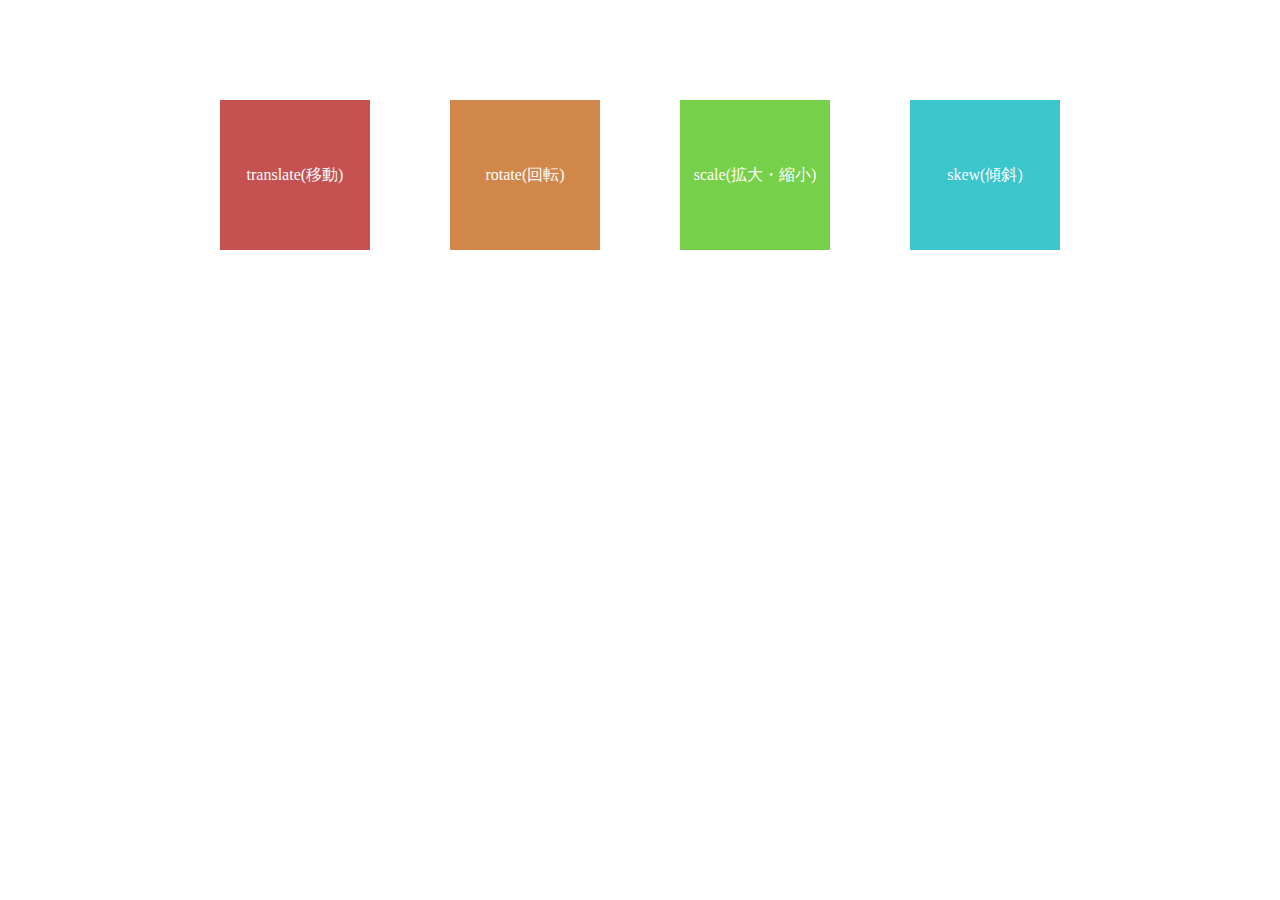
<file: basis/index.html>
<!DOCTYPE html>
<html lang="ja">
  <head>
    <meta charset="utf-8">
    <link href="css/style.css" rel="stylesheet" type="text/css">
    <title>CSSアニメーション</title>
  </head>
  <body>
    <div class="contents">
      <div class="box translate">translate(移動)</div>
      <div class="box rotate">rotate(回転)</div>
      <div class="box scale">scale(拡大・縮小)</div>
      <div class="box skew">skew(傾斜)</div>
    </div>
  </body>
</html>
</file>
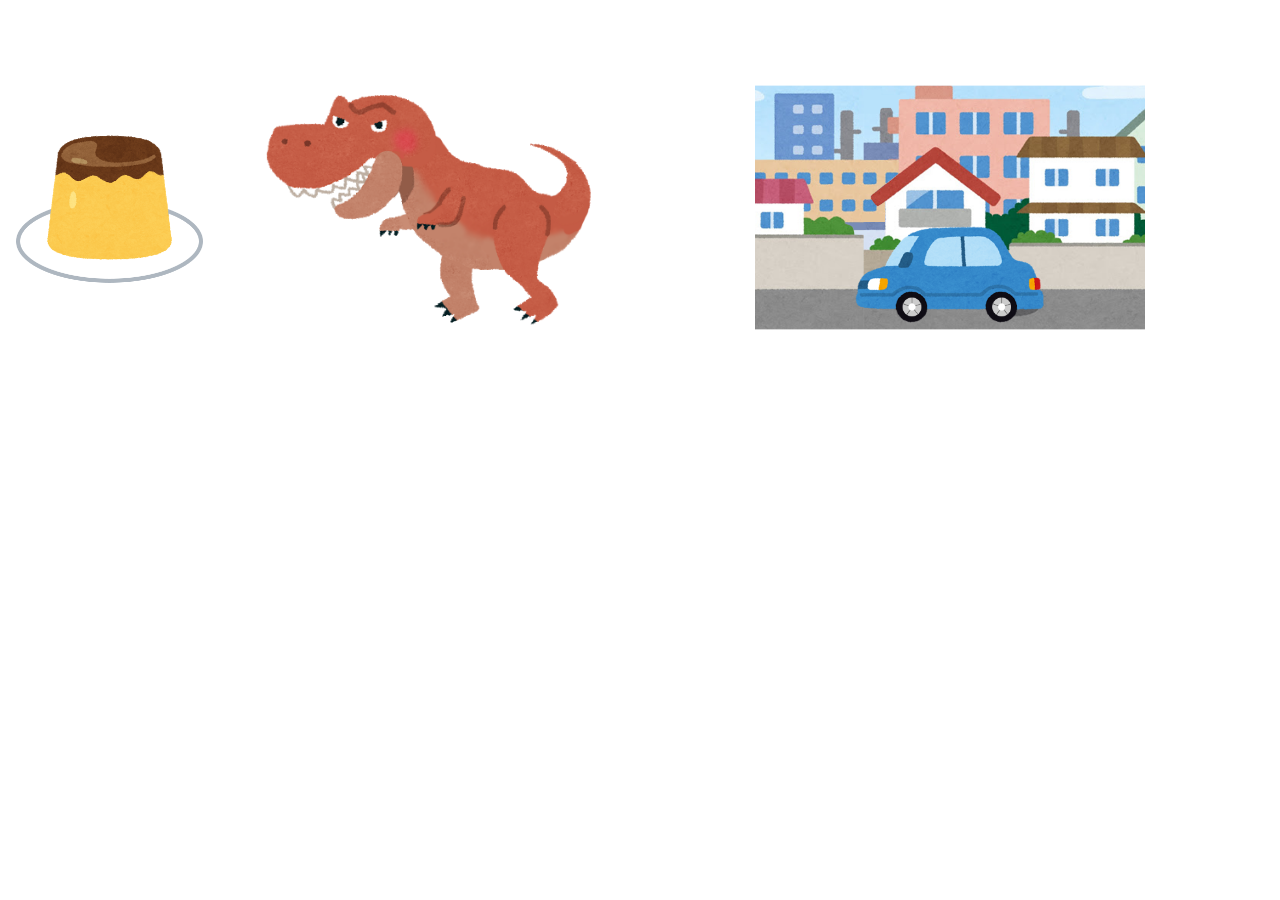
<file: illust-shop/index.html>
<!DOCTYPE html>
<html lang="ja">
  <head>
    <meta charset="utf-8">
    <link href="css/style.css" rel="stylesheet" type="text/css">
    <title>CSSアニメーション</title>
  </head>
  <body>
    <div class="content-wrap">
      <div class="content pudding"><img class="pudding__body" src="images/pudding/pudding.png" alt=""><img class="pudding__plate" src="images/pudding/plate.png" alt=""></div>
      <div class="content tyranno">
        <div class="face-wrap"><img class="tyranno__lower-jaw" src="images/tyranno/lower-jaw.png" alt=""><img class="tyranno__face" src="images/tyranno/face.png" alt=""></div><img class="tyranno__hand-left" src="images/tyranno/hand-left.png" alt=""><img class="tyranno__leg-left" src="images/tyranno/leg-left.png" alt=""><img class="tyranno__tail" src="images/tyranno/tail.png" alt=""><img class="tyranno__body" src="images/tyranno/body.png" alt=""><img class="tyranno__hand-right" src="images/tyranno/hand-right.png" alt=""><img class="tyranno__leg-right" src="images/tyranno/leg-right.png" alt="">
      </div>
      <div class="content car-animation">
        <div class="car"><img class="car__body" src="images/car/car-body.png" alt=""><img class="car__wheel car__wheel--behind" src="images/car/wheel.png" alt=""><img class="car__wheel car__wheel--front" src="images/car/wheel.png" alt=""></div>
      </div>
    </div>
  </body>
</html>
</file>
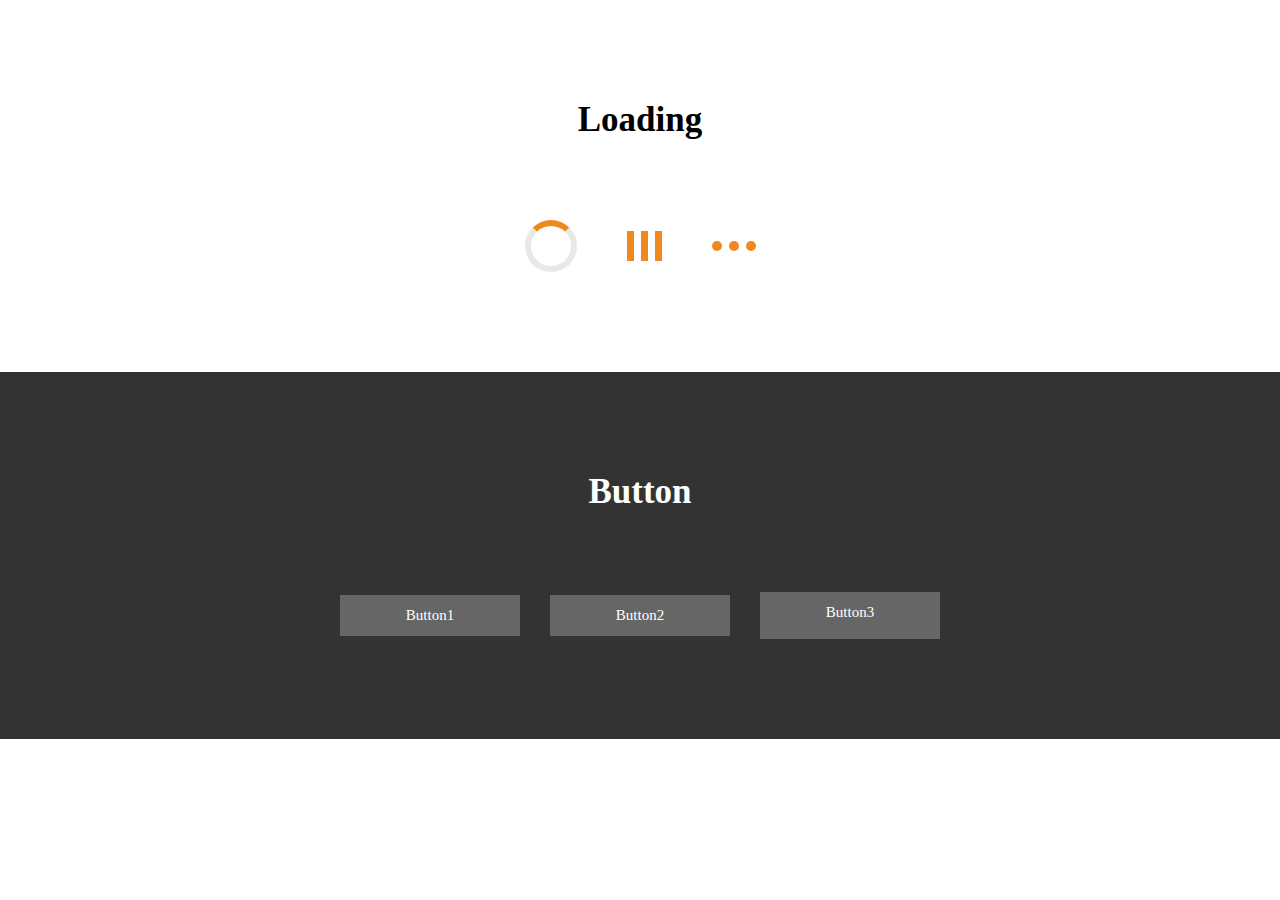
<file: loading-button/index.html>
<!DOCTYPE html>
<html lang="ja">
  <head>
    <meta charset="utf-8">
    <link href="css/style.css" rel="stylesheet" type="text/css">
    <title>CSSアニメーション</title>
  </head>
  <body>
    <section class="loading-wrap">
      <div class="title">Loading</div>
      <div class="contents">
        <div class="loading loading1"></div>
        <div class="loading loading2">
          <div class="loading2__line"></div>
          <div class="loading2__line"></div>
          <div class="loading2__line"></div>
        </div>
        <div class="loading loading3">
          <div class="loading3__dot"></div>
          <div class="loading3__dot"></div>
          <div class="loading3__dot"></div>
        </div>
      </div>
    </section>
    <section class="button-wrap">
      <div class="title">Button</div>
      <div class="contents">
        <div class="button button1">Button1</div>
        <div class="button button2"><span class="button2__text">Button2</span></div>
        <div class="button button3"><span class="button3__text">Button3</span><span class="border top"></span><span class="border bottom"></span><span class="border left"></span><span class="border right"></span></div>
      </div>
    </section>
  </body>
</html>
</file>
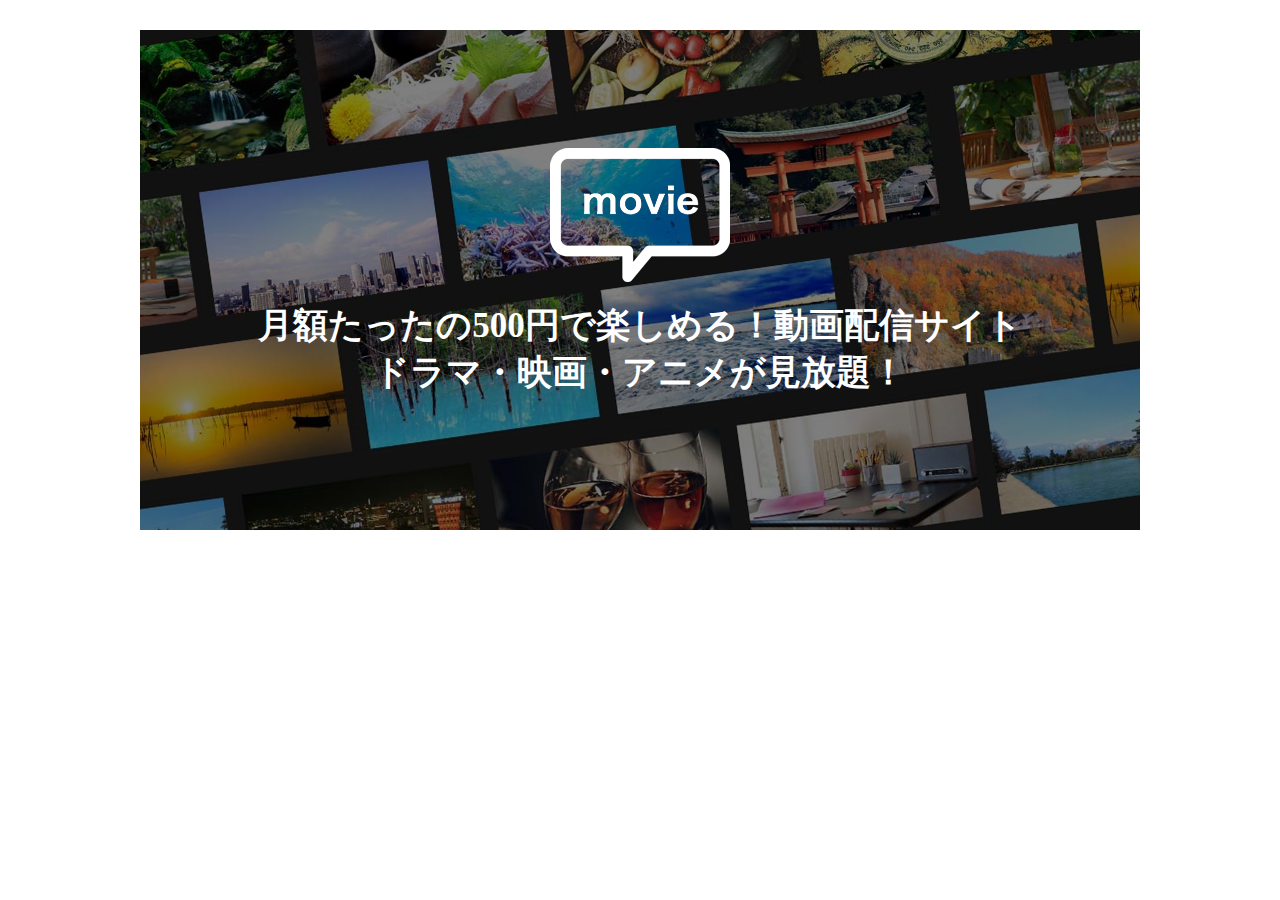
<file: movie-site/index.html>
<!DOCTYPE html>
<html lang="ja">
  <head>
    <meta charset="utf-8">
    <link href="css/style.css" rel="stylesheet" type="text/css">
    <title>CSSアニメーション</title>
  </head>
  <body>
    <div class="move-visual">
      <div class="background-moving"></div>
      <div class="move-visual__title"><img class="move-visual__balloon" src="images/balloon.png" alt="">
        <div class="move-visual__text">月額たったの500円で楽しめる！動画配信サイト<br>ドラマ・映画・アニメが見放題！</div>
      </div>
    </div>
  </body>
</html>
</file>
<file: basis/css/style.css>
@charset "UTF-8";

body {
  background-color: #fff;
}

.contents {
  display: flex;
  justify-content: center;
  margin-top: 100px;
}

.box {
  width: 150px;
  line-height: 150px;
  text-align: center;
  color: #fff;
  margin-right: 80px;
}

.box:last-child {
  margin-right: 0;
}

.translate {
  background-color: #c55151;
  animation: translate 1.5s linear 0s infinite alternate;
}

@keyframes translate {
  0% {
    transform: translateY(0px);
  }
  100% {
    transform: translateY(200px);
  }
}

.rotate {
  background-color: #d08749;
  animation: rotate 3s linear 0s infinite;
}

@keyframes rotate {
  0% {
    transform: rotate(0px);
  }
  100% {
    transform: rotate(360deg);
  }
}

.scale {
  background-color: #77d049;
  animation: scale 1.5s linear 0s infinite alternate;
}

@keyframes scale {
  0% {
    transform: scale(1);
  }
  100% {
    transform: scale(1.3);
  }
}

.skew {
  background-color: #3bc5cc;
  animation: skew 1s linear 0s infinite alternate;
}

@keyframes skew {
  0% {
    transform: skew(0deg);
  }
  100% {
    transform: skew(30deg);
  }
}
</file>
<file: illust-shop/css/style.css>
@charset "UTF-8";

body {
  background-color: #fff;
}

img {
  max-width: 100%;
  display: block;
}

.content-wrap {
  display: flex;
  align-items: center;
  justify-content: center;
  margin-top: 20px;
}

.content {
  margin-right: 20px;
}

.content:last-chikld {
  margin-right: 0;
}

.pudding {
  width: 200px;
  height: 202px;
  position: relative;
}

.pudding img {
  position: absolute;
  top: 0;
  left: 0;
}

.pudding__body {
  z-index: 2;
  animation: pudding-skew 1.3s ease 0s infinite;
  transform-origin: 100px bottom;
}

.pudding__plate {
  z-index: 1;
}

@keyframes pudding-skew {
  0% {
    transform: skewX(6deg);
  }
  5% {
    transform: skewX(-6deg);
  }
  10% {
    transform: skewX(2deg);
  }
  20% {
    transform: skewX(-2deg);
  }
  30% {
    transform: skewX(0.5deg);
  }
  40% {
    transform: skewX(-0.5deg);
  }
  100% {
    transform: skewX(0deg);
  }
}

.tyranno {
  width: 400px;
  height: 300px;
  position: relative;
  transform: scale(0.85);
}

.tyranno img {
  position: absolute;
  top: 0;
  left: 0;
}

.tyranno .face-wrap {
  animation: face-wrap 4s ease 0s infinite;
  position: absolute;
  top: 0;
  left: -8px;
  z-index: 5;
  width: 100%;
  height: 100%;
  transform-origin: 175px 30px;
}

.tyranno__lower-jaw {
  z-index: 5;
  animation: jaw 3s ease 0s infinite;
  transform-origin: 165px 85px;
}

.tyranno__face {
  z-index: 4;
}

.tyranno__hand-left {
  z-index: 3;
  animation: hand-left 2s ease 0s infinite;
  transform-origin: 230px 140px;
}

.tyranno__leg-left {
  z-index: 3;
  animation: leg-left 3s ease 0s infinite;
}

.tyranno__tail {
  z-index: 3;
  animation: tail 2.5s ease 0s infinite;
  transform-origin: 370px 150px;
  top: 10px;
}

.tyranno__body {
  z-index: 2;
  animation: body 2.5s ease 0s infinite;
}

.tyranno__hand-right {
  animation: hand-right 3s ease 0s infinite;
  transform-origin: 180px 160px;
}

.tyranno__leg-right {
  animation: leg-right 3s ease 0s infinite;
}

@keyframes body {
  0% {
    transform: translateY(0px);
  }
  50% {
    transform: translateY(10px);
  }
  100% {
    transform: translateY(0px);
  }
}

@keyframes jaw {
  0% {
    transform: rotate(0deg);
  }
  10% {
    transform: rotate(-20deg);
  }
  30% {
    transform: rotate(0deg);
  }
  40% {
    transform: rotate(-10deg);
  }
  80% {
    transform: rotate(0deg);
  }
}

@keyframes face-wrap {
  0% {
    transform: rotate(0deg);
  }
  10% {
    transform: rotate(-12deg);
  }
  60% {
    transform: rotate(0deg);
  }
  70% {
    transform: rotate(-12deg);
  }
  100% {
    transform: rotate(0deg);
  }
}

@keyframes hand-left {
  0% {
    transform: rotate(0deg);
  }
  10% {
    transform: rotate(-15deg);
  }
  30% {
    transform: rotate(15deg);
  }
  70% {
    transform: rotate(-15deg);
  }
  100% {
    transform: rotate(0deg);
  }
}

@keyframes hand-right {
  0% {
    transform: rotate(0deg);
  }
  10% {
    transform: rotate(-5deg);
  }
  30% {
    transform: rotate(5deg);
  }
  70% {
    transform: rotate(-5deg);
  }
  100% {
    transform: rotate(0deg);
  }
}

@keyframes tail {
  0% {
    transform: rotate(0deg);
  }
  30% {
    transform: rotate(-15deg);
  }
  60% {
    transform: rotate(25deg);
  }
  100% {
    transform: rotate(0deg);
  }
}

@keyframes leg-left {
  0% {
    transform: translateY(0px);
  }
  10% {
    transform: translateY(0px);
  }
  20% {
    transform: translateY(-20px);
  }
  30% {
    transform: translateY(0px);
  }
  100% {
    transform: translateY(0px);
  }
}

@keyframes leg-right {
  0% {
    transform: translateY(0px);
  }
  30% {
    transform: translateY(0px);
  }
  40% {
    transform: translateY(-20px);
  }
  50% {
    transform: translateY(0px);
  }
  100% {
    transform: translateY(0px);
  }
}

.car-animation {
  transform: scale(0.65);
  width: 600px;
  height: 375px;
  position: relative;
  background-image: url(../images/car/background.png);
  animation: background-moving 7s linear 0s infinite;
}

.car-animation .car {
  width: 290px;
  height: 128px;
  position: absolute;
  bottom: 30px;
  left: 50%;
  margin-left: -145px;
}

.car-animation .car__body {
  animation: jolting 1s ease 0s infinite;
}

.car-animation .car__wheel {
  position: absolute;
  z-index: 2;
  animation: wheel 1.5s linear 0s infinite;
}

.car-animation .car__wheel--front {
  right: 40px;
  bottom: -20px;
}

.car-animation .car__wheel--behind {
  left: 60px;
  bottom: -20px;
}

@keyframes wheel {
  0% {
    transform: rotate(0deg);
  }
  100% {
    transform: rotate(-360deg);
  }
}

@keyframes jolting {
  0% {
    transform: translateY(0px);
  }
  4% {
    transform: translateY(5px);
  }
  8% {
    transform: translateY(0px);
  }
  100% {
    transform: translateY(0px);
  }
}

@keyframes background-moving {
  0% {
    background-position: 0px center;
  }
  100% {
    background-position: 873px center;
  }
}
</file>
<file: loading-button/css/style.css>
@charset "UTF-8";

body {
  padding: 0;
  margin: 0;
}

section {
  padding: 100px 10px;
}

.title {
  font-size: 35px;
  font-weight: bold;
  text-align: center;
}

.contents {
  display: flex;
  justify-content: center;
  align-items: center;
  margin-top: 80px;
}

.loading {
  margin-right: 50px;
}

.loading:last-child {
  margin-right: 0;
}

.loading1 {
  width: 40px;
  height: 40px;
  border: 6px solid #e8e8e8;
  border-top-color: #f1881d;
  border-radius: 50%;
  animation: loading1 1s linear 0s infinite;
}

@keyframes loading1 {
  0% {
    transform: rotate(0deg);
  }
  100% {
    transform: rotate(360deg);
  }
}

.loading2 {
  display: flex;
}

.loading2__line {
  width: 7px;
  height: 30px;
  background-color: #f1881d;
  margin-right: 7px;
  animation: loading2 1s linear 0s infinite;
}

.loading2__line:nth-child(2) {
  animation-delay: 0.2s;
}

.loading2__line:nth-child(3) {
  margin-right: 0;
  animation-delay: 0.4s;
}

@keyframes loading2 {
  0% {
    transform: scaleY(1);
  }
  20% {
    transform: scaleY(2);
  }
  40% {
    transform: scaleY(1);
  }
  100% {
    transform: scaleY(1);
  }
}

.loading3 {
  display: flex;
}

.loading3__dot {
  width: 10px;
  height: 10px;
  background-color: #f1881d;
  margin-right: 7px;
  border-radius: 50%;
  animation: loading3 1s linear 0s infinite;
}

.loading3__dot:nth-child(2) {
  animation-delay: 0.4s;
}

.loading3__dot:nth-child(3) {
  margin-right: 0;
  animation-delay: 0.2s;
}

@keyframes loading3 {
  0% {
    opacity: 0.3;
  }
  50% {
    opacity: 1;
  }
  100% {
    opacity: 0.3;
  }
}

.button-wrap {
  background-color: #333;
}

.button-wrap .title {
  color: #fff;
}

.button {
  margin-right: 30px;
  background-color: #666;
  color: #fff;
  width: 180px;
  font-size: 15px;
  padding: 12px 0;
  text-align: center;
}

.button:last-child {
  margin-right: 0;
}

.button:hover {
  cursor: pointer;
}

.button1 {
  box-sizing: border-box;
  position: relative;
  overflow: hidden;
  transition: 0.3s;
}

.button1::after {
  box-sizing: border-box;
  content: "Check!!";
  width: 100%;
  height: 100%;
  text-align: center;
  font-size: 15px;
  padding: 12px;
  background-color: #11c9d2;
  display: block;
  transition: 0.3s;
  font-weight: bold;
  position: absolute;
  right: -100%;
  top: 0;
}

.button1:hover {
  padding-right: 60px;
}

.button1:hover::after {
  right: 0;
}

.button2 {
  position: relative;
  overflow: hidden;
}

.button2__text {
  position: relative;
  z-index: 3;
}

.button2::before {
  content: "";
  width: 100%;
  height: 100%;
  z-index: 2;
  background-color: #11c9d2;
  display: block;
  position: absolute;
  top: 0;
  left: 0;
  transition: 0.3s;
  transform: rotate(180deg) scale(0.5);
  opacity: 0;
}

.button2:hover::before {
  transform: rotate(0deg) scale(2);
  opacity: 1;
}

.button3 {
  position: relative;
  height: 47px;
  box-sizing: border-box;
}

.button3 .border {
  display: block;
  background-color: #11c9d2;
  position: absolute;
  transition: 0.3s;
}

.button3 .border.top {
  width: 0%;
  height: 2px;
  top: 0;
  left: 0;
}

.button3 .border.bottom {
  width: 0%;
  height: 2px;
  bottom: 0;
  right: 0;
}

.button3 .border.left {
  width: 2px;
  height: 0%;
  bottom: 0;
  left: 0;
}

.button3 .border.right {
  width: 2px;
  height: 0%;
  top: 0;
  right: 0;
}

.button3:hover .border.top, .button3:hover .border.bottom {
  width: 100%;
}

.button3:hover .border.left, .button3:hover .border.right {
  height: 100%;
}
</file>
<file: movie-site/css/style.css>
@charset "UTF-8";

body {
  background-color: #fff;
}

img {
  max-width: 100%;
}

.background-moving {
  width: 1200px;
  height: 650px;
  background-image: url(../images/background.jpg);
  background-size: 1000px auto;
  transform: rotate(-8deg);
  animation: background-moving 25s linear 0s infinite;
  position: absolute;
  top: -80px;
  left: -50px;
  z-index: 1;
}

.move-visual {
  margin: 30px auto 0;
  position: relative;
  width: 1000px;
  height: 500px;
  background-color: #222;
  overflow: hidden;
}

.move-visual::before {
  content: "";
  display: block;
  background-color: rgba(0, 0, 0, 0.5);
  width: 100%;
  height: 100%;
  position: absolute;
  top: 0;
  left: 0;
  z-index: 2;
}

.move-visual__title {
  width: 100%;
  position: absolute;
  top: 50%;
  left: 50%;
  margin-left: -500px;
  margin-top: -132px;
  z-index: 3;
}

.move-visual__balloon {
  width: 180px;
  display: block;
  margin: auto;
  margin-bottom: 20px;
}

.move-visual__text {
  font-size: 35px;
  font-weight: bold;
  color: #fff;
  text-align: center;
}

@keyframes background-moving {
  0% {
    background-position: 0px center;
  }
  100% {
    background-position: 1000px center;
  }
}
</file>
